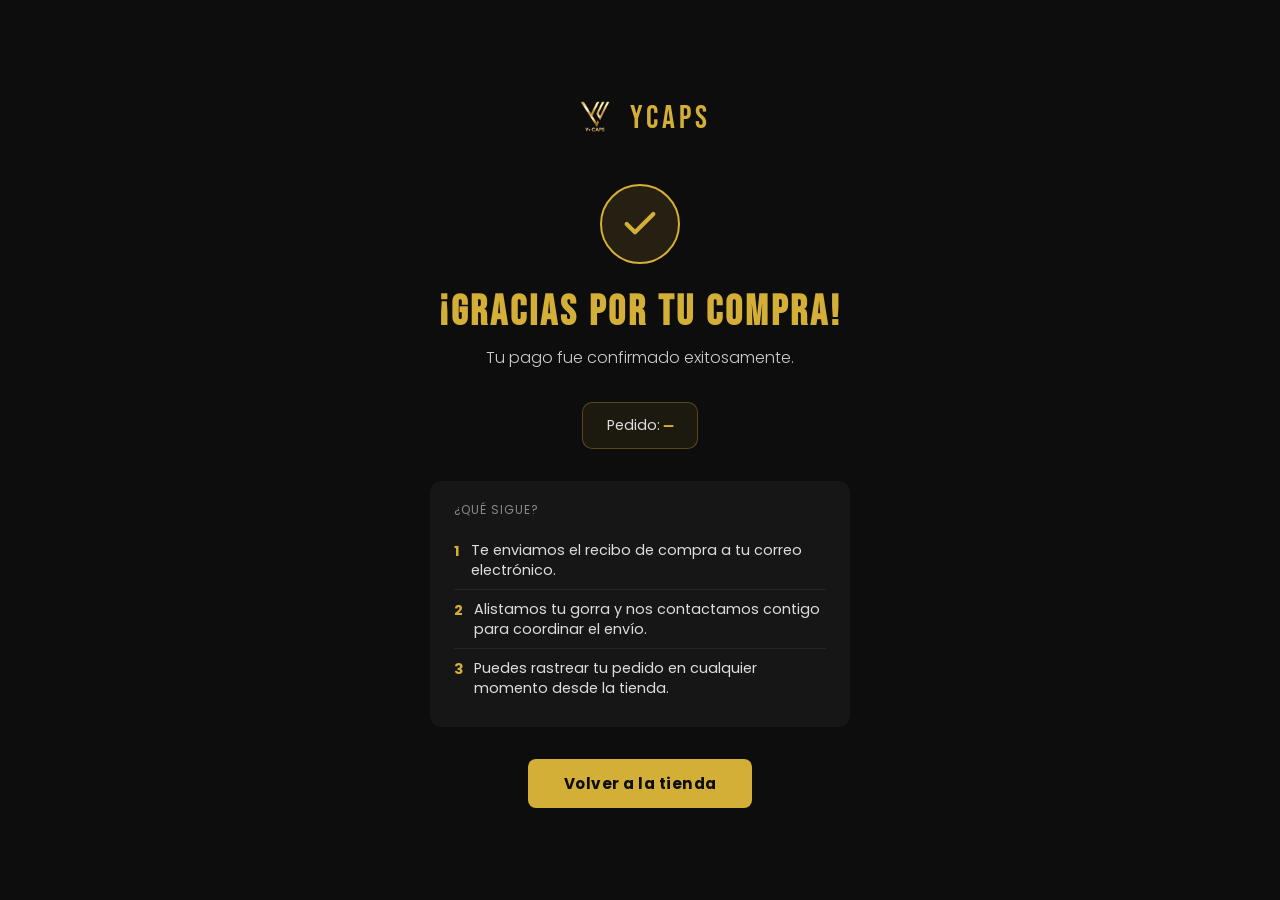
<file: gracias.html>
<!DOCTYPE html>
<html lang="es">
<head>
    <meta charset="UTF-8">
    <meta name="viewport" content="width=device-width, initial-scale=1.0">
    <title>¡Gracias por tu compra! | Ycaps</title>
    <meta name="robots" content="noindex, nofollow">
    <link rel="icon" type="image/png" href="./media/logoycaps.png">
    <link rel="preconnect" href="https://fonts.googleapis.com">
    <link rel="preconnect" href="https://fonts.gstatic.com" crossorigin>
    <link href="https://fonts.googleapis.com/css2?family=Bebas+Neue&family=Poppins:wght@300;400;500;600;700&display=swap" rel="stylesheet">
    <!-- Google Ads -->
    <script async src="https://www.googletagmanager.com/gtag/js?id=AW-18270158959"></script>
    <script>
        window.dataLayer = window.dataLayer || [];
        function gtag(){dataLayer.push(arguments);}
        gtag('js', new Date());
        gtag('config', 'AW-18270158959');
    </script>

    <!-- Meta Pixel Code -->
    <script>
    !function(f,b,e,v,n,t,s)
    {if(f.fbq)return;n=f.fbq=function(){n.callMethod?
    n.callMethod.apply(n,arguments):n.queue.push(arguments)};
    if(!f._fbq)f._fbq=n;n.push=n;n.loaded=!0;n.version='2.0';
    n.queue=[];t=b.createElement(e);t.async=!0;
    t.src=v;s=b.getElementsByTagName(e)[0];
    s.parentNode.insertBefore(t,s)}(window, document,'script',
    'https://connect.facebook.net/en_US/fbevents.js');
    fbq('init', '1927063661344321');
    fbq('track', 'PageView');
    </script>
    <noscript><img height="1" width="1" style="display:none"
    src="https://www.facebook.com/tr?id=1927063661344321&ev=PageView&noscript=1"
    /></noscript>
    <!-- End Meta Pixel Code -->

    <style>
        :root {
            --dorado: #d4af37;
            --dorado-claro: #f1d785;
        }
        *, *::before, *::after { box-sizing: border-box; margin: 0; padding: 0; }
        body {
            font-family: 'Poppins', sans-serif;
            background: #0d0d0d;
            color: #fff;
            min-height: 100vh;
            display: flex;
            flex-direction: column;
            align-items: center;
            justify-content: center;
            padding: 2rem 1rem;
            text-align: center;
        }
        .logo {
            display: flex;
            align-items: center;
            gap: .6rem;
            margin-bottom: 2.5rem;
            text-decoration: none;
        }
        .logo img { height: 52px; }
        .logo-texto {
            font-family: 'Bebas Neue', sans-serif;
            font-size: 2rem;
            letter-spacing: 4px;
            color: var(--dorado);
        }
        .icono-ok {
            width: 80px;
            height: 80px;
            border-radius: 50%;
            background: rgba(212, 175, 55, .12);
            border: 2px solid var(--dorado);
            display: flex;
            align-items: center;
            justify-content: center;
            margin: 0 auto 1.5rem;
        }
        .icono-ok svg {
            width: 40px;
            height: 40px;
            stroke: var(--dorado);
        }
        h1 {
            font-family: 'Bebas Neue', sans-serif;
            font-size: 2.6rem;
            letter-spacing: 3px;
            color: var(--dorado);
            margin-bottom: .5rem;
        }
        .subtitulo {
            font-size: 1rem;
            color: #ccc;
            margin-bottom: 2rem;
            font-weight: 300;
        }
        .referencia {
            background: rgba(212, 175, 55, .08);
            border: 1px solid rgba(212, 175, 55, .3);
            border-radius: 10px;
            padding: .75rem 1.5rem;
            font-size: .9rem;
            color: #ddd;
            margin-bottom: 2rem;
            display: inline-block;
        }
        .referencia strong {
            color: var(--dorado);
            font-family: monospace;
            font-size: 1rem;
        }
        .pasos {
            background: rgba(255, 255, 255, .04);
            border-radius: 12px;
            padding: 1.25rem 1.5rem;
            max-width: 420px;
            width: 100%;
            margin: 0 auto 2rem;
            text-align: left;
        }
        .pasos-titulo {
            font-size: .75rem;
            color: #888;
            text-transform: uppercase;
            letter-spacing: 1px;
            margin-bottom: .75rem;
        }
        .pasos ul { list-style: none; }
        .pasos li {
            font-size: .9rem;
            color: #ddd;
            padding: .55rem 0;
            border-bottom: 1px solid rgba(255, 255, 255, .06);
            display: flex;
            gap: .7rem;
            align-items: flex-start;
            line-height: 1.4;
        }
        .pasos li:last-child { border-bottom: none; }
        .paso-num {
            color: var(--dorado);
            font-weight: 700;
            flex-shrink: 0;
            margin-top: .05rem;
        }
        .btn-volver {
            display: inline-block;
            background: var(--dorado);
            color: #0d0d0d;
            font-family: 'Poppins', sans-serif;
            font-weight: 700;
            font-size: .95rem;
            padding: .8rem 2.2rem;
            border-radius: 8px;
            text-decoration: none;
            letter-spacing: .5px;
            transition: opacity .15s;
        }
        .btn-volver:hover { opacity: .88; }
        @media (max-width: 480px) {
            h1 { font-size: 2rem; }
            .icono-ok { width: 64px; height: 64px; }
            .icono-ok svg { width: 32px; height: 32px; }
        }
    </style>
</head>
<body>

    <a href="./index.html" class="logo">
        <img src="./media/logoycaps.png" alt="Logo Ycaps">
        <span class="logo-texto">YCAPS</span>
    </a>

    <div class="icono-ok">
        <svg viewBox="0 0 24 24" fill="none" stroke-width="2.5" stroke-linecap="round" stroke-linejoin="round">
            <polyline points="20 6 9 17 4 12"/>
        </svg>
    </div>

    <h1>¡Gracias por tu compra!</h1>
    <p class="subtitulo">Tu pago fue confirmado exitosamente.</p>

    <div class="referencia">
        Pedido: <strong id="ref-pedido">—</strong>
    </div>

    <div class="pasos">
        <p class="pasos-titulo">¿Qué sigue?</p>
        <ul>
            <li><span class="paso-num">1</span> Te enviamos el recibo de compra a tu correo electrónico.</li>
            <li><span class="paso-num">2</span> Alistamos tu gorra y nos contactamos contigo para coordinar el envío.</li>
            <li><span class="paso-num">3</span> Puedes rastrear tu pedido en cualquier momento desde la tienda.</li>
        </ul>
    </div>

    <a href="./index.html" class="btn-volver">Volver a la tienda</a>

    <script>
        const params = new URLSearchParams(window.location.search);
        const ref = params.get('ref');
        if (ref) document.getElementById('ref-pedido').textContent = ref;
        localStorage.removeItem('ycaps-carrito');

        // El valor real de la compra lo envía wompi/confirmacion.php en la URL.
        // Si no llegara, se usa 90000 como respaldo para no reportar $0.
        const valorCompra = parseInt(params.get('valor'), 10) || 90000;

        gtag('event', 'conversion', {
            'send_to': 'AW-18270158959/2A2uCMHNkcUcEO-A8odE',
            'value': valorCompra,
            'currency': 'COP',
            'transaction_id': ref || ''
        });

        // Evento de Compra para Meta (Facebook/Instagram). El eventID igual a la
        // referencia evita que se cuente dos veces si el cliente recarga la página.
        if (typeof fbq === 'function') {
            fbq('track', 'Purchase', {
                value: valorCompra,
                currency: 'COP'
            }, { eventID: ref || undefined });
        }
    </script>

</body>
</html>
</file>
